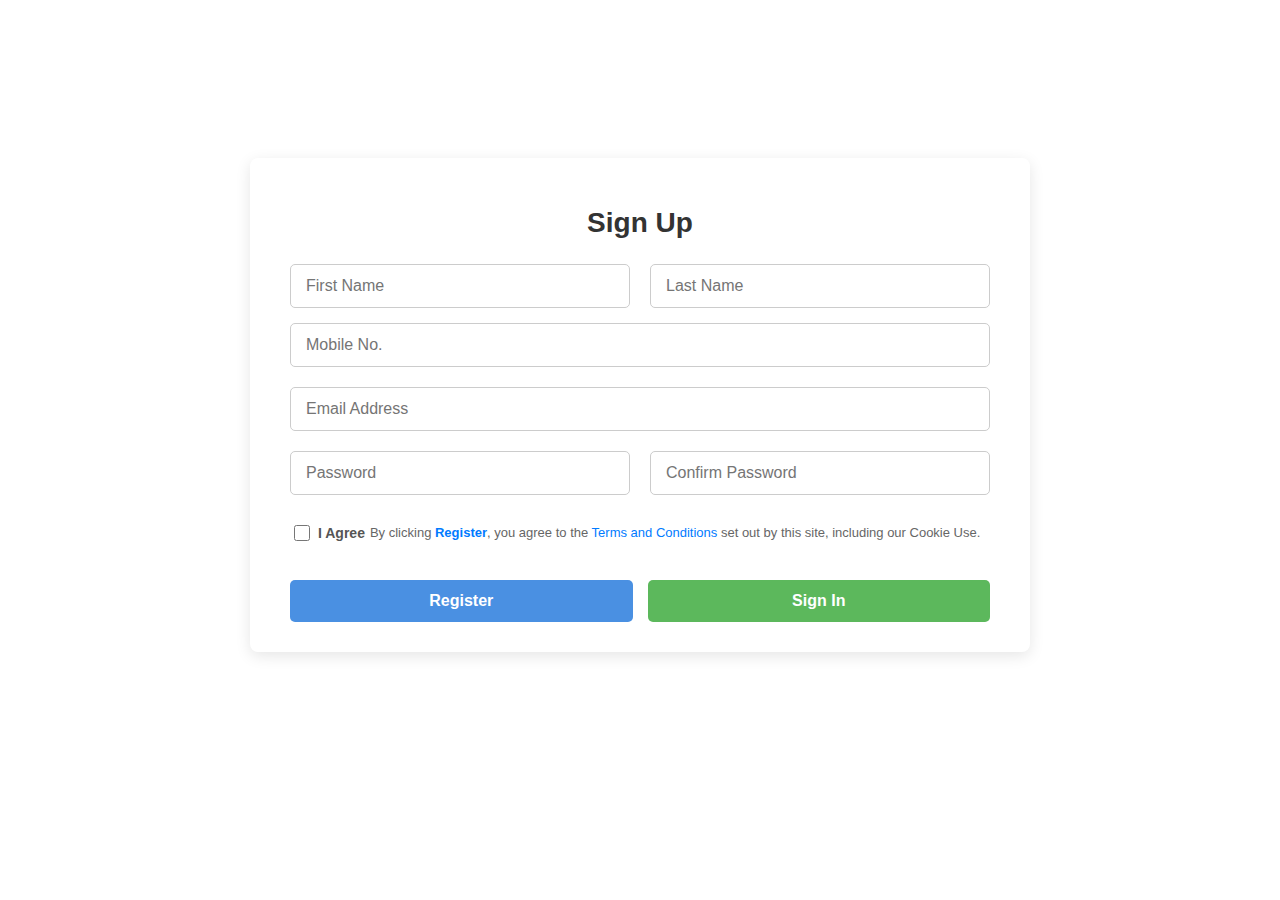
<file: HM1/index.html>
<!DOCTYPE html>
<html lang="en">
  <head>
    <meta charset="UTF-8" />
    <meta name="viewport" content="width=device-width, initial-scale=1.0" />
    <title>SignUp</title>
    <link rel="stylesheet" href="style.css" />
  </head>
  <body>
    <div class="container">
      <h1>Sign Up</h1>
      <form>
        <div class="row">
          <div class="group">
            <input
              type="text"
              id="fname"
              name="fname"
              placeholder="First Name"
              required
            />
          </div>
          <div class="group">
            <input
              type="text"
              id="lname"
              name="lname"
              placeholder="Last Name"
              required
            />
          </div>
        </div>

        <div class="group">
          <input
            type="tel"
            id="phone-n"
            name="phone-n"
            placeholder="Mobile No."
          />
        </div>

        <div class="group">
          <input
            type="email"
            id="email"
            name="email"
            placeholder="Email Address"
            required
          />
        </div>

        <div class="row">
          <div class="group">
            <input
              type="password"
              id="password"
              name="password"
              placeholder="Password"
              required
            />
          </div>
          <div class="group">
            <input
              type="password"
              id="confirm-password"
              name="confirm-password"
              placeholder="Confirm Password"
              required
            />
          </div>
        </div>

        <div class="checkbox-group">
          <input type="checkbox" id="agree" name="agree" required />
          <label for="agree">I Agree</label>
          <p class="terms-text">
            By clicking <span class="highlight">Register</span>, you agree to
            the <a href="#">Terms and Conditions</a> set out by this site,
            including our Cookie Use.
          </p>
        </div>

        <div class="button-group">
          <button type="submit" class="btn btn-register">Register</button>
          <button type="button" class="btn btn-signin">Sign In</button>
        </div>
      </form>
    </div>
  </body>
</html>
</file>
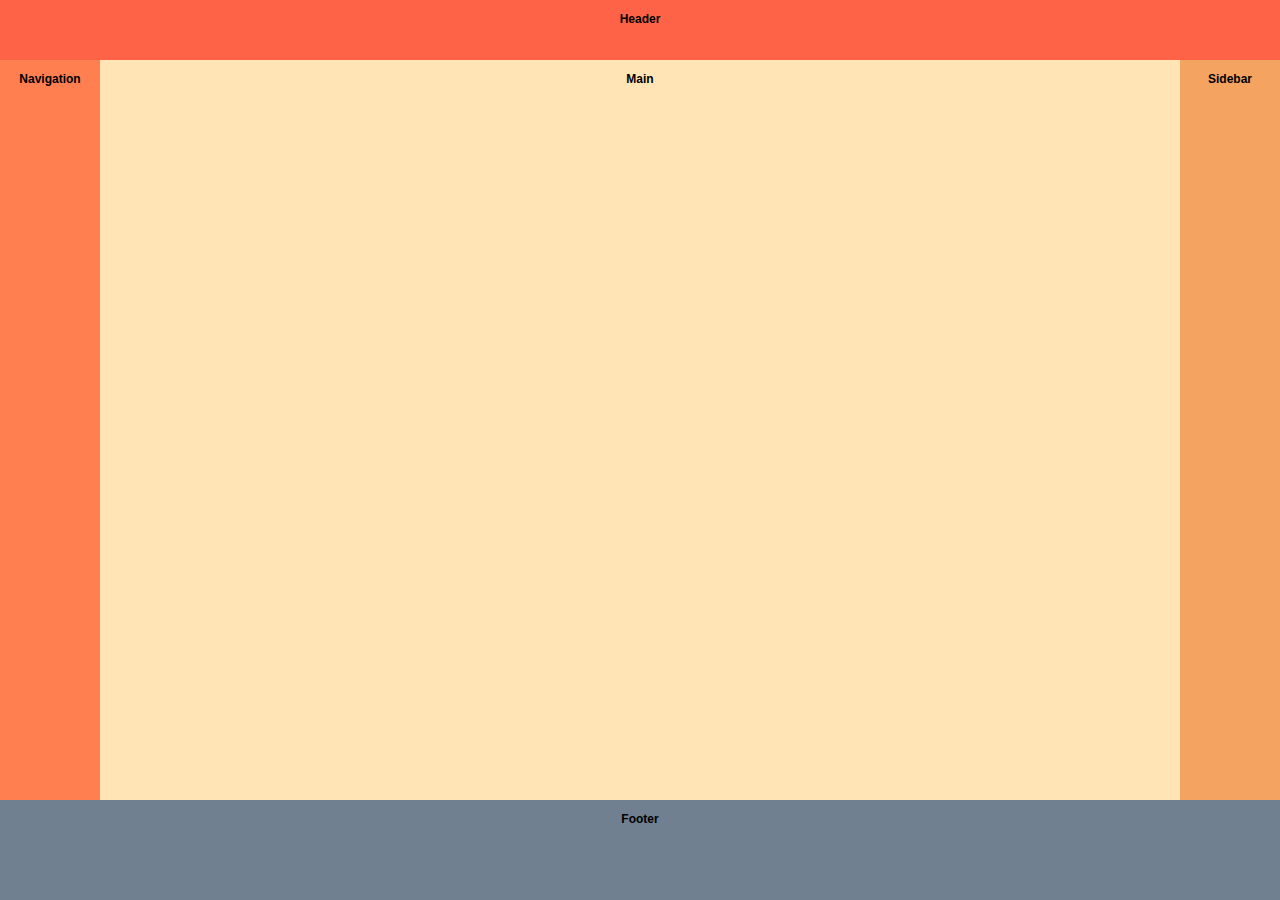
<file: HW2/index.html>
<!DOCTYPE html>
<html>
  <head>
    <meta charset="UTF-8" />
    <meta
      name="viewport"
      content="width=device-width, initial-scale=1.0" />
    <link rel="stylesheet" href="./style.css"></link>
  </head>
  <body>
    <header>Header</header>
    <div>
      <nav>Navigation</nav>
      <main>Main</main>
      <aside>Sidebar</aside>
    </div>
    <footer>Footer</footer>
  </body>
</html>
</file>
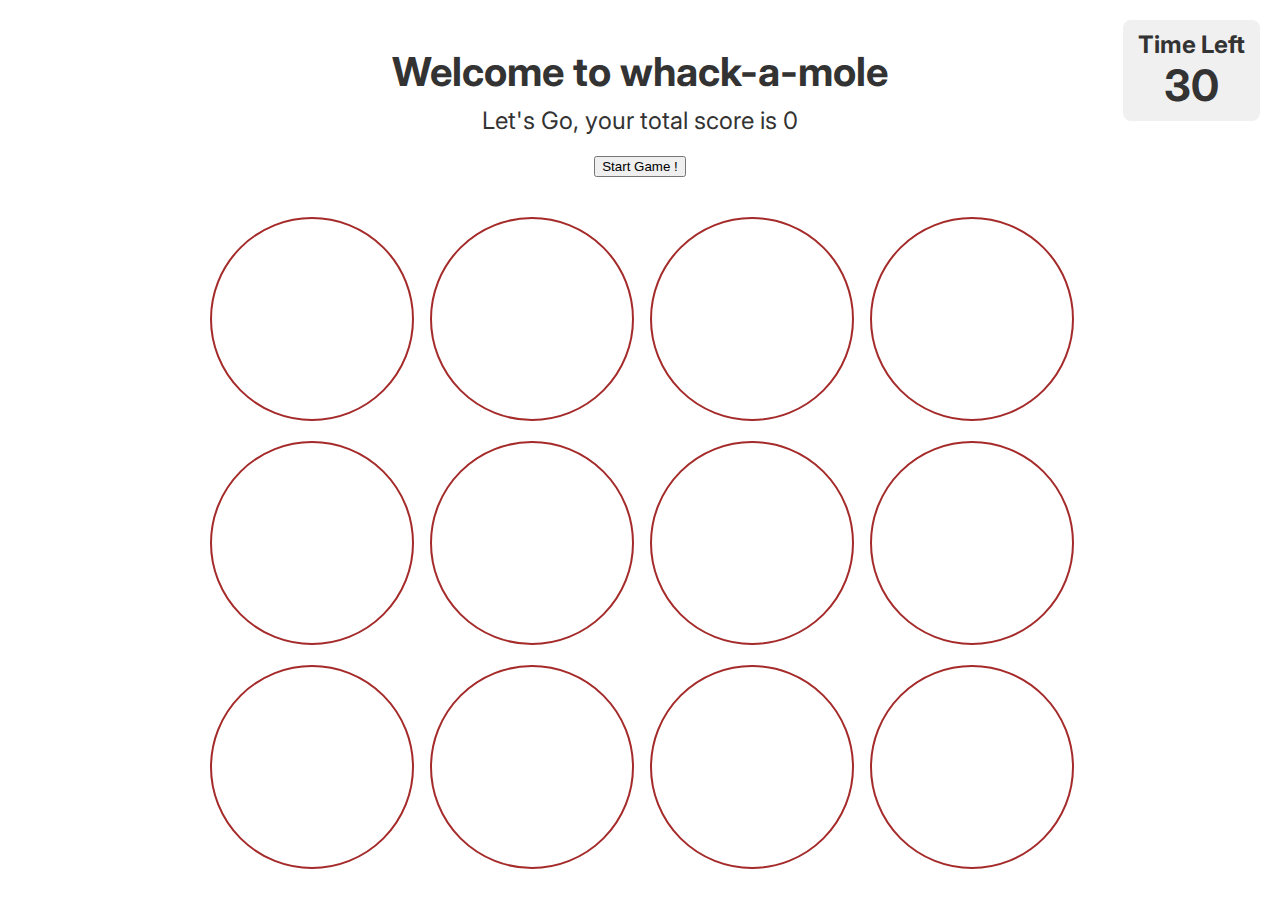
<file: whack-a-mole/index.html>
<!DOCTYPE html>
<html lang="en">
  <head>
    <meta charset="UTF-8" />
    <meta name="viewport" content="width=device-width, initial-scale=1.0" />
    <title>Whac-a-Mole</title>
    <link
      href="https://fonts.googleapis.com/css2?family=Inter:wght@400;600;700&display=swap"
      rel="stylesheet"
    />
    <link rel="stylesheet" href="css/style.css" />
  </head>
  <body>
    <div class="timer-container">
      Time Left<br />
      <span id="timeLeftDisplay">30</span>
    </div>

    <div class="header-container">
      <h1 class="title">Welcome to whack-a-mole</h1>
      <div class="score-status">
        Let's Go, your total score is <span id="scoreDisplay">0</span>
      </div>
      <button id="startGameBtn">Start Game !</button>
    </div>

    <div class="game-board-container">
      <div id="gameBoardElement" class="game-board"></div>
    </div>

    <script src="js/asset.js" defer></script>
    <script src="js/model.js" defer></script>
    <script src="js/view.js" defer></script>
    <script src="js/controller.js" defer></script>
  </body>
</html>
</file>
<file: HM1/style.css>
body {
    font-family: Arial, sans-serif;
    margin: 0;
    padding: 20px;
    display: flex;
    justify-content: center;
    align-items: center;
    min-height: 90vh;
    box-sizing: border-box;
}

.container {
    background-color: #fff;
    padding: 30px 40px;
    border-radius: 8px;
    box-shadow: 0 4px 15px rgba(0, 0, 0, 0.1);
    width: 100%;
    max-width: 700px;
}

h1 {
    text-align: center;
    color: #333;
    margin-bottom: 25px;
    font-size: 28px;
}

.row {
    display: flex;
    gap: 20px;
    margin-bottom: 15px;
}

.row .group {
    flex: 1;
    margin-bottom: 0;
}

.group {
    margin-bottom: 20px;
}


/* Input */
input[type="text"],
input[type="email"],
input[type="tel"],
input[type="password"] {
    width: 100%;
    padding: 12px 15px;
    border: 1px solid #ccc;
    border-radius: 5px;
    box-sizing: border-box;
    font-size: 16px;
    color: #555;
}

input[type="text"]:focus,
input[type="email"]:focus,
input[type="tel"]:focus,
input[type="password"]:focus {
    border-color: #007bff;
    outline: none;
    box-shadow: 0 0 0 0.2rem rgba(0, 123, 255, 0.25);
}

.checkbox-group {
    display: flex;
    align-items: flex-start;
    margin-bottom: 25px;
    font-size: 14px;
    color: #555;
}

.checkbox-group input[type="checkbox"] {
    margin-right: 8px;
    margin-top: 15px;
    width: 16px;
    height: 16px;
    accent-color: #007bff;
}

.checkbox-group label {
    margin-top: 15px;
    font-weight: bold;
}

.checkbox-group .terms-text {
    margin-left: 5px;
    line-height: 1.5;
    font-size: 13px;
    color: #666;
}

.terms-text .highlight {
    font-weight: bold;
    color: #007bff;
}

.terms-text a {
    color: #007bff;
    text-decoration: none;
}

.terms-text a:hover {
    text-decoration: underline;
}

.button-group {
    display: flex;
    gap: 15px;
    margin-top: 20px;
}

.btn {
    flex: 1;
    padding: 12px 20px;
    border: none;
    border-radius: 5px;
    font-size: 16px;
    font-weight: bold;
    cursor: pointer;
    transition: background-color 0.3s ease;
    color: white;
}

.btn-register {
    background-color: #4a90e2;
}

.btn-register:hover {
    background-color: #357ebd;
}

.btn-signin {
    background-color: #5cb85c;
}

.btn-signin:hover {
    background-color: #4cae4c;
}

/* To make responsive */
@media (max-width: 600px) {
    .container {
        padding: 20px;
        margin: 10px;
    }

    h1 {
        font-size: 24px;
    }

    .row {
        flex-direction: column;
        gap: 0;
        margin-bottom: 0;
    }

    .row .group {
        margin-bottom: 15px;
    }

    .row .group:last-child {
        margin-bottom: 15px;
    }


    .button-group {
        flex-direction: column;
    }

    .btn {
        width: 100%;
    }

    .checkbox-group {
        flex-direction: column;
        align-items: flex-start;
    }

    .checkbox-group .terms-text {
        margin-left: 0;
        margin-top: 10px;
    }
}
</file>
<file: HW2/style.css>
body {
    /* Font */
    font-family: sans-serif;
    font-size: 12px;
    font-weight: bold;
    /* Layout */
    margin: 0; /* Remove default margin */
    display: flex; /* Enable flex layout */
    flex-direction: column; /* Stacks direct children vertically */
    min-height: 100vh; /* Full viewport height (for sticky footer) */
    text-align: center; /* Center text */
}

* {
    box-sizing: border-box;
}

header,
nav,
main,
aside,
footer {
    padding: 12px;
}

header {
    background-color: tomato;
    height: 60px;
}

body>div {
    display: flex;
    flex: 1; /* Grow to fill available vertical space (for sticky footer) */
}

nav {
    background-color: coral;
    width: 100px;
    min-width: 100px;
}

main {
    background-color: moccasin;
    flex-grow: 1; /* Fill remaining horizontal space */
}

aside {
    background-color: sandybrown;
    width: 100px;
    min-width: 100px;
}

footer {
    background-color: slategray;
    height: 100px;
}

@media (max-width: 600px) {
    body>div {
        flex-direction: column;
    }

    nav,
    aside {
        width: 100%;
    }

    main {
        width: 100%;
    }
}
</file>
<file: whack-a-mole/css/style.css>
/* General body styling */
body {
    font-family: 'Inter', sans-serif;
    background-color: #ffffff;
    color: #333333;
    display: flex;
    flex-direction: column;
    align-items: center;
    min-height: 100vh;
    margin: 0;
    padding-top: 20px;
}

/* Header container styling */
.header-container {
    text-align: center;
    margin-bottom: 30px;
}

.title {
    font-size: 2.5em;
    font-weight: bold;
    margin-bottom: 10px;
    color: #333;
}

.score-status {
    font-size: 1.5em;
    margin-bottom: 20px;
}

/* Timer container styling */
.timer-container {
    position: fixed;
    top: 20px;
    right: 20px;
    font-size: 1.5em;
    font-weight: bold;
    background-color: #f0f0f0;
    padding: 10px 15px;
    border-radius: 8px;
    text-align: center;
}

#timeLeftDisplay {
    font-size: 1.8em;
}


/* Game board container for centering */
.game-board-container {
    display: flex;
    justify-content: center;
    align-items: center;
    width: 100%;
}

.game-block img {
    width: 75%;
    height: 75%;
    object-fit: contain;
    pointer-events: none;
    border-radius: 50%;
}

.game-board {
    display: grid;
    grid-template-columns: 200px 200px 200px 200px;
    gap: 20px;
    width: 860px;
    padding: 10px;
    background-color: #ffffff;
    border-radius: 10px;
}

.game-block {
    width: 200px;
    height: 200px;
    border: 2px brown solid;
    border-radius: 50%;
    display: flex;
    justify-content: center;
    align-items: center;
    cursor: pointer;
    background-color: #ffffff;
    transition: background-color 0.2s ease-in-out;
    overflow: hidden;
}
</file>
